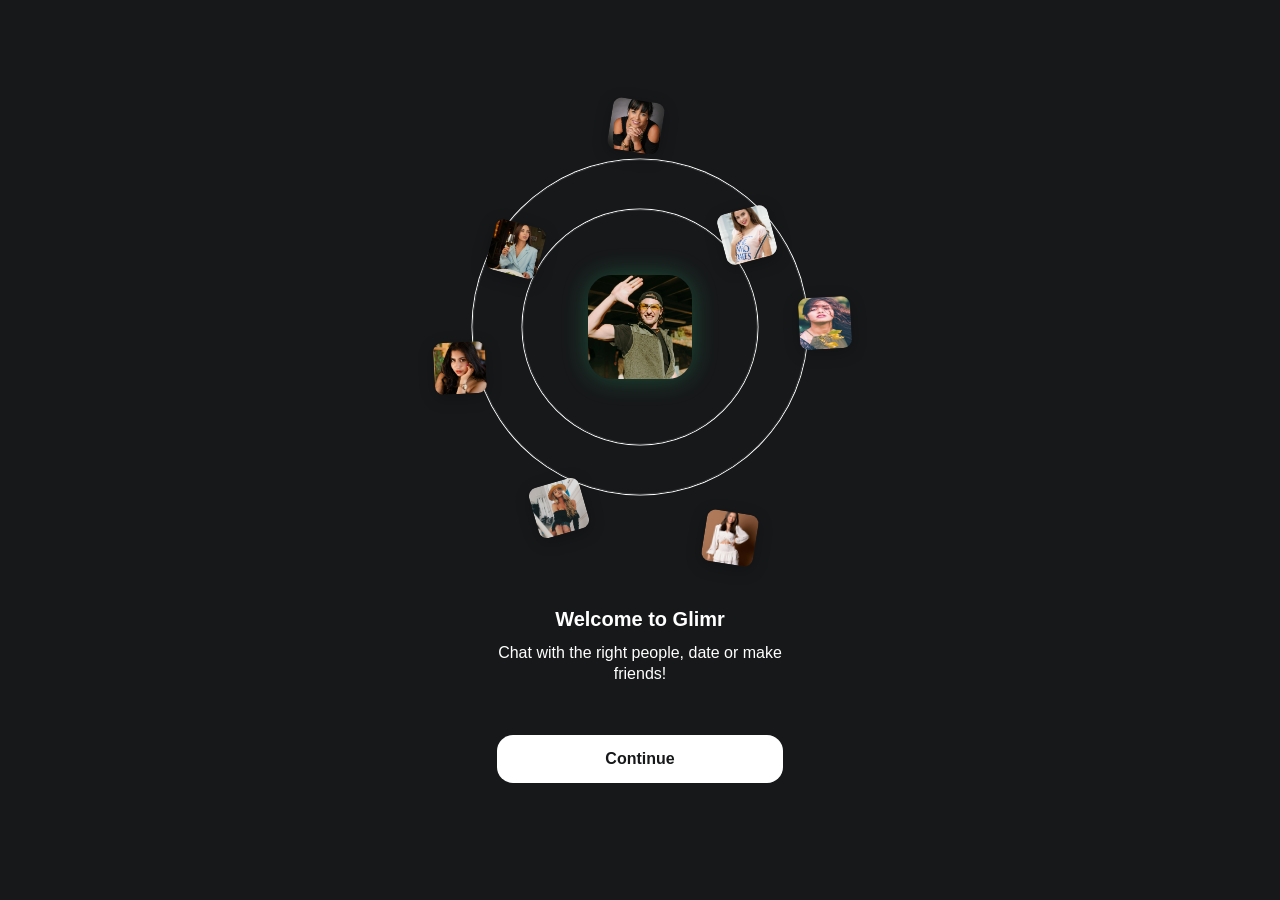
<file: index.html>
<!doctype html>
<html lang="en">
  <head>
    
    <meta charset="UTF-8" />
    <meta name="viewport" content="width=device-width, initial-scale=1.0" />
    <title>Figma Make App</title>
    
    <meta name="description" content="This web application generates HTML demos showcasing monitoring effects, ideal for developers and designers seeking to visualize and test user interactions.">
    <meta name="robots" content="noindex, nofollow">
    <link rel="icon" href="./favicon.svg">
    <meta property="og:title" content="Figma Make App">
    <meta property="og:description" content="This web application generates HTML demos showcasing monitoring effects, ideal for developers and designers seeking to visualize and test user interactions.">
    <script defer src="./assets/index-C5kAV2gY.js"></script>
    <link rel="stylesheet" href="./assets/index-ClO6j1Ow.css">
    <script defer src="./panel-shape.js"></script>
  </head>
  <body>
    
    <div id="root"></div>
    
  </body>
</html>
</file>
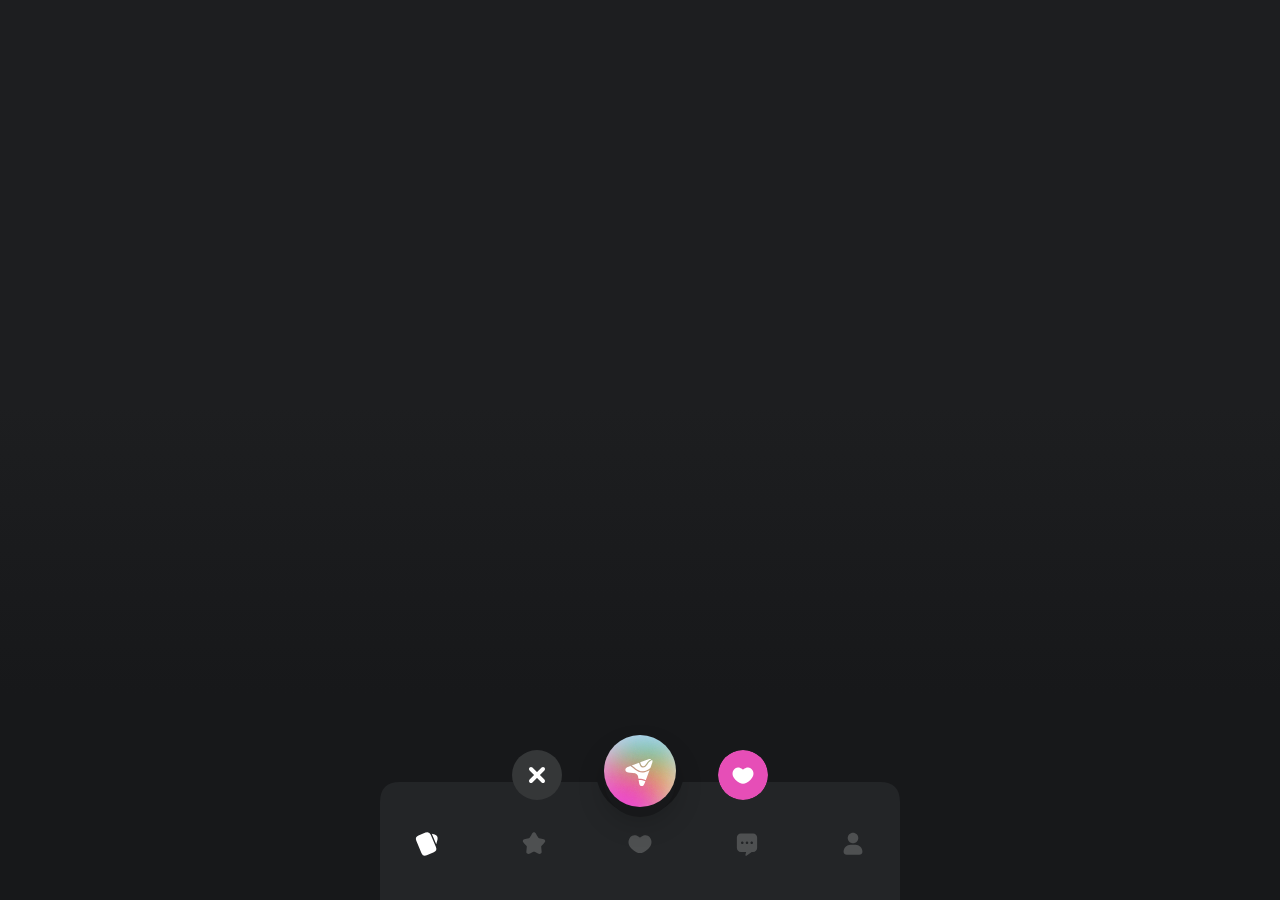
<file: bottom-panel-demo.html>
<!doctype html>
<html lang="zh-CN">
  <head>
    <meta charset="UTF-8" />
    <meta name="viewport" content="width=device-width, initial-scale=1.0" />
    <title>底部操作栏 Demo</title>
    <style>
      * {
        box-sizing: border-box;
      }

      html,
      body {
        margin: 0;
        min-width: 320px;
        min-height: 100%;
        background: #17181a;
      }

      body {
        min-height: 100dvh;
        overflow: hidden;
        font-family: Arial, sans-serif;
      }

      button {
        padding: 0;
        border: 0;
        background: none;
        cursor: pointer;
      }

      .demo {
        position: relative;
        min-height: 100dvh;
        background:
          linear-gradient(to bottom, transparent 45%, #17181a 77%),
          #1d1e20;
      }

      .bottom-area {
        --panel-height: 118px;
        --button-center-y: -11px;
        --main-button-size: 72px;
        position: absolute;
        right: 0;
        bottom: 0;
        left: 0;
        height: var(--panel-height);
      }

      .panel-shape {
        position: absolute;
        inset: 0;
        display: block;
        width: 100%;
        height: 100%;
        pointer-events: none;
      }

      .actions {
        position: absolute;
        z-index: 2;
        top: var(--button-center-y);
        left: 50%;
        display: flex;
        align-items: center;
        gap: 42px;
        transform: translate(-50%, -50%);
      }

      .action {
        display: grid;
        width: 50px;
        height: 50px;
        flex: 0 0 50px;
        place-items: center;
        border-radius: 50%;
        transition: transform 160ms ease, filter 160ms ease;
      }

      .action:hover {
        transform: translateY(-2px);
        filter: brightness(1.08);
      }

      .action:active {
        transform: scale(0.94);
      }

      .skip {
        background: #353738;
      }

      .skip img {
        width: 18px;
        height: 18px;
      }

      .primary {
        position: relative;
        overflow: hidden;
        width: var(--main-button-size);
        height: var(--main-button-size);
        flex-basis: var(--main-button-size);
        background: none;
        box-shadow: 0 10px 0 #17181a, 0 15px 28px rgba(0, 0, 0, 0.2);
      }

      .primary::before {
        content: "";
        position: absolute;
        inset: -5px -3px -26px -28px;
        background: url("./assets/f92b3.png") center / cover no-repeat;
        pointer-events: none;
      }

      .primary img {
        position: relative;
        z-index: 1;
        width: 32px;
        height: 32px;
      }

      .actions > .action:not(.primary) {
        position: relative;
        top: 4px;
      }

      .like img {
        width: 50px;
        height: 50px;
      }

      .navigation {
        position: absolute;
        z-index: 1;
        top: 49px;
        right: 34px;
        left: 34px;
        display: flex;
        justify-content: space-between;
      }

      .navigation button,
      .navigation img {
        display: block;
        width: 26px;
        height: 26px;
      }

      @media (min-width: 700px) {
        .bottom-area {
          right: 50%;
          left: 50%;
          width: min(100%, 520px);
          transform: translateX(-50%);
        }
      }
    </style>
  </head>
  <body>
    <main class="demo">
      <section class="bottom-area" aria-label="底部操作区">
        <svg class="panel-shape" aria-hidden="true" preserveAspectRatio="none">
          <path fill="#232527"></path>
        </svg>

        <div class="actions">
          <button class="action skip" aria-label="跳过">
            <img src="./assets/e4d36.svg" alt="" />
          </button>
          <button class="action primary" aria-label="超级喜欢">
            <img src="./assets/01fa2.svg" alt="" />
          </button>
          <button class="action like" aria-label="喜欢">
            <img src="./assets/d052e.svg" alt="" />
          </button>
        </div>

        <nav class="navigation" aria-label="主导航">
          <button aria-label="发现"><img src="./assets/4256b.svg" alt="" /></button>
          <button aria-label="收藏"><img src="./assets/16779.svg" alt="" /></button>
          <button aria-label="喜欢"><img src="./assets/18617.svg" alt="" /></button>
          <button aria-label="消息"><img src="./assets/d9a87.svg" alt="" /></button>
          <button aria-label="个人中心"><img src="./assets/619d9.svg" alt="" /></button>
        </nav>
      </section>
    </main>

    <script>
      const panel = document.querySelector(".bottom-area")
      const svg = document.querySelector(".panel-shape")
      const path = svg.querySelector("path")
      const button = document.querySelector(".primary")

      function drawPanel() {
        const panelRect = panel.getBoundingClientRect()
        const buttonRect = button.getBoundingClientRect()
        const width = panelRect.width
        const height = panelRect.height
        const corner = 20
        const centerX = buttonRect.left + buttonRect.width / 2 - panelRect.left
        const centerY = buttonRect.top + buttonRect.height / 2 - panelRect.top
        const radius = buttonRect.width / 2 + 8
        const halfChord = Math.sqrt(Math.max(0, radius * radius - centerY * centerY))
        const left = centerX - halfChord
        const right = centerX + halfChord

        svg.setAttribute("viewBox", `0 0 ${width} ${height}`)
        path.setAttribute(
          "d",
          [
            `M ${corner} 0`,
            `H ${left}`,
            `A ${radius} ${radius} 0 0 0 ${right} 0`,
            `H ${width - corner}`,
            `Q ${width} 0 ${width} ${corner}`,
            `V ${height}`,
            "H 0",
            `V ${corner}`,
            `Q 0 0 ${corner} 0`,
            "Z",
          ].join(" "),
        )
      }

      const resizeObserver = new ResizeObserver(drawPanel)
      resizeObserver.observe(panel)
      resizeObserver.observe(button)
      drawPanel()
    </script>
  </body>
</html>
</file>
<file: assets/index-ClO6j1Ow.css>
/*! tailwindcss v4.2.2 | MIT License | https://tailwindcss.com */
@layer properties{@supports (((-webkit-hyphens:none)) and (not (margin-trim:inline))) or ((-moz-orient:inline) and (not (color:rgb(from red r g b)))){*,:before,:after,::backdrop{--tw-rotate-x:initial;--tw-rotate-y:initial;--tw-rotate-z:initial;--tw-skew-x:initial;--tw-skew-y:initial;--tw-border-style:solid;--tw-shadow:0 0 #0000;--tw-shadow-color:initial;--tw-shadow-alpha:100%;--tw-inset-shadow:0 0 #0000;--tw-inset-shadow-color:initial;--tw-inset-shadow-alpha:100%;--tw-ring-color:initial;--tw-ring-shadow:0 0 #0000;--tw-inset-ring-color:initial;--tw-inset-ring-shadow:0 0 #0000;--tw-ring-inset:initial;--tw-ring-offset-width:0px;--tw-ring-offset-color:#fff;--tw-ring-offset-shadow:0 0 #0000;--tw-blur:initial;--tw-brightness:initial;--tw-contrast:initial;--tw-grayscale:initial;--tw-hue-rotate:initial;--tw-invert:initial;--tw-opacity:initial;--tw-saturate:initial;--tw-sepia:initial;--tw-drop-shadow:initial;--tw-drop-shadow-color:initial;--tw-drop-shadow-alpha:100%;--tw-drop-shadow-size:initial}}}@layer theme{:root,:host{--font-sans:ui-sans-serif, system-ui, sans-serif, "Apple Color Emoji", "Segoe UI Emoji", "Segoe UI Symbol", "Noto Color Emoji";--font-mono:ui-monospace, SFMono-Regular, Menlo, Monaco, Consolas, "Liberation Mono", "Courier New", monospace;--spacing:.25rem;--default-transition-duration:.15s;--default-transition-timing-function:cubic-bezier(.4, 0, .2, 1);--default-font-family:var(--font-sans);--default-mono-font-family:var(--font-mono)}}@layer base{*,:after,:before,::backdrop{box-sizing:border-box;border:0 solid;margin:0;padding:0}::file-selector-button{box-sizing:border-box;border:0 solid;margin:0;padding:0}html,:host{-webkit-text-size-adjust:100%;tab-size:4;line-height:1.5;font-family:var(--default-font-family,ui-sans-serif, system-ui, sans-serif, "Apple Color Emoji", "Segoe UI Emoji", "Segoe UI Symbol", "Noto Color Emoji");font-feature-settings:var(--default-font-feature-settings,normal);font-variation-settings:var(--default-font-variation-settings,normal);-webkit-tap-highlight-color:transparent}hr{height:0;color:inherit;border-top-width:1px}abbr:where([title]){-webkit-text-decoration:underline dotted;text-decoration:underline dotted}h1,h2,h3,h4,h5,h6{font-size:inherit;font-weight:inherit}a{color:inherit;-webkit-text-decoration:inherit;-webkit-text-decoration:inherit;-webkit-text-decoration:inherit;-webkit-text-decoration:inherit;text-decoration:inherit}b,strong{font-weight:bolder}code,kbd,samp,pre{font-family:var(--default-mono-font-family,ui-monospace, SFMono-Regular, Menlo, Monaco, Consolas, "Liberation Mono", "Courier New", monospace);font-feature-settings:var(--default-mono-font-feature-settings,normal);font-variation-settings:var(--default-mono-font-variation-settings,normal);font-size:1em}small{font-size:80%}sub,sup{vertical-align:baseline;font-size:75%;line-height:0;position:relative}sub{bottom:-.25em}sup{top:-.5em}table{text-indent:0;border-color:inherit;border-collapse:collapse}:-moz-focusring{outline:auto}progress{vertical-align:baseline}summary{display:list-item}ol,ul,menu{list-style:none}img,svg,video,canvas,audio,iframe,embed,object{vertical-align:middle;display:block}img,video{max-width:100%;height:auto}button,input,select,optgroup,textarea{font:inherit;font-feature-settings:inherit;font-variation-settings:inherit;letter-spacing:inherit;color:inherit;opacity:1;background-color:#0000;border-radius:0}::file-selector-button{font:inherit;font-feature-settings:inherit;font-variation-settings:inherit;letter-spacing:inherit;color:inherit;opacity:1;background-color:#0000;border-radius:0}:where(select:is([multiple],[size])) optgroup{font-weight:bolder}:where(select:is([multiple],[size])) optgroup option{padding-inline-start:20px}::file-selector-button{margin-inline-end:4px}::placeholder{opacity:1}@supports (not ((-webkit-appearance:-apple-pay-button))) or (contain-intrinsic-size:1px){::placeholder{color:currentColor}@supports (color:color-mix(in lab, red, red)){::placeholder{color:color-mix(in oklab, currentcolor 50%, transparent)}}}textarea{resize:vertical}::-webkit-search-decoration{-webkit-appearance:none}::-webkit-date-and-time-value{min-height:1lh;text-align:inherit}::-webkit-datetime-edit{display:inline-flex}::-webkit-datetime-edit-fields-wrapper{padding:0}::-webkit-datetime-edit{padding-block:0}::-webkit-datetime-edit-year-field{padding-block:0}::-webkit-datetime-edit-month-field{padding-block:0}::-webkit-datetime-edit-day-field{padding-block:0}::-webkit-datetime-edit-hour-field{padding-block:0}::-webkit-datetime-edit-minute-field{padding-block:0}::-webkit-datetime-edit-second-field{padding-block:0}::-webkit-datetime-edit-millisecond-field{padding-block:0}::-webkit-datetime-edit-meridiem-field{padding-block:0}::-webkit-calendar-picker-indicator{line-height:1}:-moz-ui-invalid{box-shadow:none}button,input:where([type=button],[type=reset],[type=submit]){appearance:button}::file-selector-button{appearance:button}::-webkit-inner-spin-button{height:auto}::-webkit-outer-spin-button{height:auto}[hidden]:where(:not([hidden=until-found])){display:none!important}:root{color:#fff;background:#17181a;font-family:Montserrat\:Medium,Montserrat,Arial,sans-serif}body{min-width:320px;min-height:100dvh;overflow:hidden}button{cursor:pointer}button:focus-visible,input:focus-visible{outline-offset:3px;outline:2px solid #2cdf89}label:has(input:focus-visible){outline-offset:3px;outline:2px solid #2cdf89}}@layer components;@layer utilities{.visible{visibility:visible}.fixed{position:fixed}.start{inset-inline-start:var(--spacing)}.flex{display:flex}.grid{display:grid}.hidden{display:none}.inline{display:inline}.transform{transform:var(--tw-rotate-x,) var(--tw-rotate-y,) var(--tw-rotate-z,) var(--tw-skew-x,) var(--tw-skew-y,)}.items-center{align-items:center}.gap-2{gap:calc(var(--spacing) * 2)}.border{border-style:var(--tw-border-style);border-width:1px}.ring{--tw-ring-shadow:var(--tw-ring-inset,) 0 0 0 calc(1px + var(--tw-ring-offset-width)) var(--tw-ring-color,currentcolor);box-shadow:var(--tw-inset-shadow), var(--tw-inset-ring-shadow), var(--tw-ring-offset-shadow), var(--tw-ring-shadow), var(--tw-shadow)}.filter{filter:var(--tw-blur,) var(--tw-brightness,) var(--tw-contrast,) var(--tw-grayscale,) var(--tw-hue-rotate,) var(--tw-invert,) var(--tw-saturate,) var(--tw-sepia,) var(--tw-drop-shadow,)}.transition{transition-property:color,background-color,border-color,outline-color,text-decoration-color,fill,stroke,--tw-gradient-from,--tw-gradient-via,--tw-gradient-to,opacity,box-shadow,transform,translate,scale,rotate,filter,-webkit-backdrop-filter,backdrop-filter,display,content-visibility,overlay,pointer-events;transition-timing-function:var(--tw-ease,var(--default-transition-timing-function));transition-duration:var(--tw-duration,var(--default-transition-duration))}}@font-face{font-family:Montserrat\:Bold;src:url(https://static.figma.com/font/Montserrat_wght__2)format("woff2");font-style:normal;font-weight:700}@font-face{font-family:Montserrat\:ExtraBold;src:url(https://static.figma.com/font/Montserrat_wght__2)format("woff2");font-style:normal;font-weight:800}@font-face{font-family:Montserrat\:Medium;src:url(https://static.figma.com/font/Montserrat_wght__2)format("woff2");font-style:normal;font-weight:500}@font-face{font-family:Montserrat\:SemiBold;src:url(https://static.figma.com/font/Montserrat_wght__2)format("woff2");font-style:normal;font-weight:600}@font-face{font-family:Montserrat\:Regular;src:url(https://static.figma.com/font/Montserrat_wght__2)format("woff2");font-style:normal;font-weight:400}.app-shell{background:#17181a;min-height:100dvh;position:relative}.demo-stage{width:100%;min-height:100dvh;position:relative;overflow:hidden}.screen{background:#17181a;width:100%;min-height:100dvh;position:relative;overflow:hidden}.screen h1{font-family:Montserrat\:ExtraBold,Montserrat,sans-serif;font-weight:800}.primary-btn{color:#17181a;background:#fff;border-radius:16px;width:100%;height:48px;font-family:Montserrat\:Bold,Montserrat,sans-serif;font-size:16px;font-weight:700;transition:transform .2s,opacity .2s,background .2s}.primary-btn:hover:not(:disabled){transform:translateY(-2px)}.primary-btn:active:not(:disabled){transform:scale(.98)}.primary-btn:disabled{color:#4e5051;cursor:default;background:#353738}.primary-btn.dark{color:#6e7173;background:0 0;border:1px solid #6e7173}.back-button{z-index:50;color:#fff;background:#00000059;border-radius:50%;place-items:center;width:36px;height:36px;font-size:30px;display:grid;position:fixed;top:20px;left:18px}.progress-dots{z-index:2;gap:9px;display:flex;position:absolute;top:60px;left:50%;transform:translate(-50%)}.progress-dots span{border:2px solid #56585a;border-radius:50%;width:7px;height:7px}.progress-dots .active{background:#fff;border-color:#fff}.welcome{flex-direction:column;align-items:center;padding:clamp(56px,10vh,92px) 24px 13vh;display:flex}.orbit{flex:1;width:min(92vw,430px);height:min(52vh,430px);position:relative}.ring{border:1px solid #353738;border-radius:50%;position:absolute;top:48%;left:50%;transform:translate(-50%,-50%)}.ring-one{width:235px;height:235px}.ring-two{width:335px;height:335px}.hero-face{z-index:3;border-radius:24px;width:104px;height:104px;position:absolute;top:48%;left:50%;overflow:hidden;transform:translate(-50%,-50%);box-shadow:0 0 26px #2cdf8947}.hero-face img{object-fit:cover;width:100%;height:100%}.face{z-index:4;object-fit:cover;border-radius:9px;width:52px;height:52px;position:absolute;box-shadow:0 4px 15px #00000040}.face-a{top:2%;left:43%;transform:rotate(9deg)}.face-b{top:27%;left:15%;transform:rotate(15deg)}.face-c{top:24%;right:19%;transform:rotate(-15deg)}.face-d{top:51%;left:2%;transform:rotate(-3deg)}.face-e{top:42%;right:1%;transform:rotate(-3deg)}.face-f{bottom:10%;left:25%;transform:rotate(-16deg)}.face-g{bottom:4%;right:23%;transform:rotate(9deg)}.welcome-copy{text-align:center;margin:20px 0 50px}.welcome-copy h1{margin-bottom:8px;font-family:Montserrat\:Bold,Montserrat,sans-serif;font-size:20px}.welcome-copy p{max-width:310px;margin:auto;font-size:16px;line-height:1.35}.welcome>.primary-btn{max-width:286px}.form-screen{padding:0 24px}.form-main{flex-direction:column;min-height:calc(100dvh - 290px);padding-top:19.5vh;display:flex}.form-main h1{margin-bottom:20px;font-size:22px;line-height:1.2}.phone-field{color:#4e5051;background:#232527;border:2px solid #353738;border-radius:16px;align-items:center;height:62px;font-family:Montserrat\:Bold;font-size:19px;display:flex;overflow:hidden}.phone-field.filled{color:#fff;letter-spacing:1px}.country{color:#fff;letter-spacing:0;background:#353738;border-radius:10px;align-items:center;height:50px;margin-left:4px;padding:0 11px;font-family:Montserrat\:SemiBold;font-size:17px;display:grid}.caret{background:#fff;width:2px;height:24px;margin:0 20px 0 14px;animation:1s infinite blink}.form-main .primary-btn{margin-top:auto;margin-bottom:22px}.number-pad{background:#1f1f20fa;grid-template-columns:repeat(3,1fr);gap:7px 5px;width:100%;height:290px;padding:6px 6px 79px;display:grid;position:absolute;bottom:0;left:0}.number-pad button{color:#fff;background:#6f6f70;border-radius:5px;min-height:46px;font-family:system-ui,sans-serif;position:relative;box-shadow:0 1px #000}.number-pad b{font-size:25px;font-weight:400;line-height:25px;display:block}.number-pad span{letter-spacing:2px;font-size:10px;font-weight:700;display:block}.number-pad .delete-key{box-shadow:none;background:0 0;font-size:27px}.verification-copy{text-align:center;padding-top:16vh}.verification-copy p{font-size:16px}.verification-copy h1{margin-top:7px;font-size:22px}.verification-copy span{font-size:16px}.code-field{background:#232527;border:2px solid #353738;border-radius:16px;justify-content:space-around;align-items:center;width:134px;height:62px;margin:62px auto 0;padding:0 16px;display:flex}.code-field span{color:#0000;background:#55585a;border-radius:50%;width:6px;height:6px}.code-field .entered{color:#fff;background:0 0;width:16px;height:26px;font-family:Montserrat\:Bold;font-size:20px}.resend{height:48px;font-family:Montserrat\:Bold;font-weight:700;position:absolute;bottom:312px;left:50%;transform:translate(-50%)}.gender-panel{padding-top:24vh}.gender-panel h1{max-width:342px;margin:0 auto 20px;font-size:22px}.gender-option{color:#fff;text-align:left;border:1px solid #353738;border-radius:16px;align-items:center;gap:18px;width:100%;max-width:520px;height:62px;margin:0 auto 16px;padding:0 16px 0 24px;display:flex;position:relative}.gender-option.selected:before{content:"";-webkit-mask-composite:xor;-webkit-mask-source-type:auto,auto;-webkit-mask-composite:xor;-webkit-mask-source-type:auto,auto;background:linear-gradient(95deg,#d9d924,#e42188);border-radius:16px;padding:1px;position:absolute;inset:-1px;-webkit-mask-image:linear-gradient(#000 0 0),linear-gradient(#000 0 0);mask-image:linear-gradient(#000 0 0),linear-gradient(#000 0 0);-webkit-mask-position:0 0,0 0;mask-position:0 0,0 0;-webkit-mask-size:auto,auto;mask-size:auto,auto;-webkit-mask-repeat:repeat,repeat;mask-repeat:repeat,repeat;-webkit-mask-clip:content-box,border-box;mask-clip:content-box,border-box;-webkit-mask-origin:content-box,border-box;mask-origin:content-box,border-box;-webkit-mask-composite:xor;mask-composite:exclude;-webkit-mask-source-type:auto,auto;mask-mode:match-source,match-source}.gender-symbol{flex:0 0 24px;place-items:center;width:24px;height:32px;display:grid}.gender-symbol svg{fill:none;stroke:#fff;stroke-linecap:round;stroke-linejoin:round;stroke-width:2.2px;width:32px;height:32px;overflow:visible}.gender-option b{flex:1;font-family:Montserrat\:Bold}.radio{border:2px solid #4e5051;border-radius:50%;flex:0 0 20px;place-items:center;width:20px;height:20px;transition:border-color .2s,background .2s,transform .2s;display:grid}.selected .radio{color:#232527;background:#fff;border-color:#fff}.selected .radio svg{fill:none;stroke:#232527;stroke-linecap:round;stroke-linejoin:round;stroke-width:2.6px;width:16px;height:16px}.gender-option:active .radio{transform:scale(.9)}.bottom-copy{text-align:center;position:absolute;bottom:7vh;left:24px;right:24px}.bottom-copy p{color:#9fa1a3;font-size:14px;line-height:1.35}.bottom-copy button,.floating-continue{margin-top:35px;font-family:Montserrat\:Bold;font-size:16px;font-weight:700}.text-continue{isolation:isolate;color:#fff;background:0 0;border:0;border-radius:16px;place-items:center;width:100%;height:48px;margin-top:30px;line-height:1;transition:transform .16s,text-shadow .2s;display:grid;position:relative;overflow:hidden}.text-continue:before{content:"";z-index:-1;border-radius:inherit;opacity:0;background:linear-gradient(105deg,#ffffff1f,#0000 42%),linear-gradient(100deg,#df72b6 0%,#ef769b 50%,#f2c875 100%);transition:opacity .2s,transform .2s;position:absolute;inset:0;transform:scale(.94);box-shadow:inset 0 1px #fff3,0 8px 24px #e14b8b2e}.text-continue:hover:before,.text-continue:focus-visible:before,.text-continue:active:before{opacity:1;transform:scale(1)}.text-continue:hover,.text-continue:focus-visible{text-shadow:0 1px 8px #5014322e}.text-continue:focus-visible{outline-offset:3px;outline:2px solid #ffffffd9}.text-continue:active{transform:scale(.98)}.name-panel{padding-top:20vh}.name-panel h1{margin-bottom:20px;font-size:22px}.name-panel input{color:#fff;caret-color:#fff;background:#232527;border:2px solid #353738;border-radius:16px;width:100%;height:62px;padding:0 14px;font-family:Montserrat\:Bold;font-size:18px}.toast{color:#121315;text-align:center;background:#fff;border-radius:8px;width:226px;margin:34px auto 0;padding:8px 12px;font-family:Montserrat\:SemiBold;font-size:15px;line-height:1.05}.floating-continue{z-index:2;margin:0;position:absolute;bottom:43%;left:50%;transform:translate(-50%)}.floating-continue:disabled{opacity:.4}.keyboard-hint{color:#fff;background:#313132;width:100%;height:40%;padding:10px 4px 34px;font-family:system-ui;position:absolute;bottom:0;left:0}.keyboard-hint>div{justify-content:space-around;align-items:center;height:34px;font-size:16px;display:flex}.keyboard-hint>div span{background:#636366;width:1px;height:25px}.keyboard-hint p{justify-content:center;gap:6px;margin:7px 0;display:flex}.keyboard-hint i{background:#6f6f70;border-radius:5px;place-items:center;width:calc(10% - 6px);height:42px;font-size:25px;font-style:normal;display:grid}.keyboard-hint .wide{background:#4b4b4c;width:24%;font-size:15px}.keyboard-hint .space{width:49%;font-size:15px}.photo-screen{text-align:center;padding-top:19vh}.photo-screen h1{font-size:22px}.photo-drop{background:#232527;border:2px solid #65df91;border-radius:24px;place-items:center;width:204px;height:266px;margin:36px auto 0;display:grid;position:relative;overflow:hidden;box-shadow:inset 0 0 0 1px #65df911f}.photo-drop:before{content:"";z-index:1;pointer-events:none;border:1px dashed #3b3d3f;border-radius:19px;position:absolute;inset:7px}.photo-drop:after{content:"";opacity:.08;pointer-events:none;background:url(./1d08e.png) 50%/cover no-repeat;position:absolute;inset:0}.photo-drop>.upload-icon{z-index:2;background:#17181a;border-radius:50%;place-items:center;width:52px;height:52px;display:grid;position:relative}.upload-icon img{width:31.2px;height:31.2px}.photo-drop input{opacity:0;width:1px;height:1px;position:absolute}.photo-drop>.uploaded-photo{z-index:2;object-fit:cover;object-position:center;width:100%;height:100%;position:relative}.photo-examples{justify-content:center;gap:14px;margin-top:clamp(40px,10vh,120px);display:flex}.photo-examples>div{position:relative}.photo-examples span{aspect-ratio:43/45;background:#232527;border:2px solid #2cdf89;border-radius:12px;width:86px;display:block;overflow:hidden}.photo-examples>div:last-child span{border-color:#e42139}.photo-examples img{object-fit:cover;image-rendering:auto;backface-visibility:hidden;width:100%;height:100%;display:block}.photo-examples .portrait-example{object-position:50% 35%}.photo-examples .wide-example{object-position:50% 48%}.photo-examples b,.bad-examples b{color:#fff;border-radius:50%;place-items:center;width:24px;height:24px;display:grid;position:absolute;bottom:-11px;left:50%;transform:translate(-50%)}.good{background:#14df8b}.bad,.bad-examples b{background:#f52245}.face-note{color:#6e7173;margin-top:19px;font-family:Montserrat\:SemiBold;font-size:14px}.guide-link{margin-top:22px;font-family:Montserrat\:SemiBold;font-size:14px}.guide-link span{vertical-align:-2px;margin-left:6px;font-size:24px}.photo-done{position:absolute;bottom:26px;left:24px;right:24px}.guide-overlay{z-index:80;position:fixed;inset:0}.guide-backdrop{filter:saturate(1.3);background:url(./ed46a.png) 50%/cover,linear-gradient(140deg,#932fff,#ff3b8d,#e9dc43);position:absolute;inset:0}.guide-backdrop:after{content:"";opacity:.72;background:url(./1d08e.png) 50%/cover;position:absolute;inset:0}.guide-sheet{background:#17181a;border-radius:20px 20px 0 0;padding:33px 24px 64px;position:absolute;bottom:0;left:0;right:0}.sheet-handle{background:#fff6;border-radius:5px;width:36px;height:4px;position:absolute;top:7px;left:50%;transform:translate(-50%)}.guide-sheet h2{color:#c1c3c6;max-width:360px;margin:0 auto 15px;font-family:Montserrat\:SemiBold;font-size:16px}.bad-examples{grid-template-columns:repeat(3,1fr);gap:14px;max-width:420px;margin:auto auto 60px;display:grid}.bad-examples span{border:2px solid #e42139;border-radius:12px;height:118px;display:block;position:relative}.bad-examples img{object-fit:cover;border-radius:10px;width:100%;height:100%}.bad-examples p{color:#6e7173;text-align:center;white-space:nowrap;margin-top:18px;font-family:Montserrat\:SemiBold;font-size:12px}.guide-sheet>.primary-btn{max-width:500px;margin:auto;display:block}.permission-screen{place-items:center;display:grid}.permission-bg,.permission-noise{object-fit:cover;width:100%;height:100%;position:absolute;inset:0}.permission-noise{opacity:.9}.permission-card{text-align:center;background:#121315;border-radius:16px;width:min(82vw,420px);padding:24px 16px;position:relative;box-shadow:0 16px 50px #0006}.permission-card>img{width:25px;height:25px;margin:auto}.permission-card h2{margin-top:16px;font-family:Montserrat\:Bold;font-size:16px}.permission-card p{color:#c1c3c6;margin:8px 0 32px;font-size:15px;line-height:1.2}.permission-card .primary-btn+.primary-btn{margin-top:8px}.profile-screen{background:#232527;transition:opacity .3s,transform .3s}.profile-photo{object-fit:cover;object-position:50% 34%;width:100%;height:81.5vh;position:absolute;inset:0 0 auto}.story-bars{gap:4px;display:flex;position:absolute;top:54px;left:24px;right:24px}.story-bars span{background:#ffffff40;border-radius:3px;flex:1;height:3px}.story-bars .active{background:#fff}.active-pill{background:#00000080;border-radius:19px;padding:6px 9px;font-family:Montserrat\:SemiBold;font-size:14px;position:absolute;top:73px;left:16px}.more{background:#00000073;border-radius:50%;width:30px;height:30px;position:absolute;top:72px;right:16px}.profile-gradient{background:linear-gradient(#0000,#17181a);height:190px;position:absolute;top:calc(81.5vh - 190px);left:0;right:0}.profile-info{position:absolute;bottom:20.5vh;left:16px}.tags{gap:24px;margin-bottom:8px;font-size:16px;display:flex}.profile-info h1{font-family:Montserrat\:SemiBold;font-size:clamp(26px,7vw,34px);font-weight:600}.profile-info>p{color:#9fa1a3;margin-top:3px;font-size:13px}.reaction-row{z-index:5;align-items:center;gap:52px;display:flex;position:absolute;bottom:89px;left:50%;transform:translate(-50%)}.reaction-row button{flex:0 0 50px;place-items:center;width:50px;height:50px;transition:transform .18s,filter .18s;display:grid}.reaction-row button:hover{filter:brightness(1.08);transform:translateY(-3px)}.reaction-row button:active{transform:scale(.92)}.nope-btn{background:#353738;border-radius:50%}.nope-btn img{width:18px;height:18px}.reaction-row .super-btn{background:radial-gradient(circle at 76% 26%,#ffe782e6,#0000 34%),radial-gradient(circle at 28% 73%,#ef3eae,#0000 51%),linear-gradient(145deg,#8fdcf0 4%,#a9d6bd 38%,#f78fa0 70%,#e938b0 100%);border-radius:50%;flex-basis:72px;width:72px;height:72px;box-shadow:0 10px #17181a,0 15px 28px #0003}.super-btn img{width:32px;height:32px}.like-btn{border-radius:50%}.like-btn img{width:50px;height:50px}.tabbar{background:#232527;border-radius:20px 20px 0 0;justify-content:space-between;align-items:flex-start;height:118px;padding:49px 34px 0;display:flex;position:absolute;bottom:0;left:0;right:0;}.tabbar button{place-items:center;width:26px;height:26px;transition:transform .18s,opacity .18s;display:grid}.tabbar button:hover{opacity:.8;transform:translateY(-2px)}.tabbar img{width:26px;height:26px}.match-toast{z-index:15;text-align:center;-webkit-backdrop-filter:blur(10px);backdrop-filter:blur(10px);background:#121315f0;border-radius:18px;flex-direction:column;gap:18px;width:min(82vw,360px);padding:28px;display:flex;position:absolute;top:50%;left:50%;transform:translate(-50%,-50%)}.match-toast b{font-family:Montserrat\:Bold;font-size:20px}.match-toast button{color:#17181a;background:#fff;border-radius:14px;height:44px;font-family:Montserrat\:Bold}@keyframes blink{50%{opacity:0}}@media (width>=700px){.screen{padding-left:max(8vw,60px);padding-right:max(8vw,60px)}.form-main,.gender-panel,.name-panel{width:min(560px,60vw);margin:auto}.keyboard-screen .number-pad,.keyboard-hint{width:42vw;left:auto;right:0}.keyboard-screen .form-main{min-height:100dvh;margin-left:4vw}.verification-copy,.code-field,.resend{transform:translate(-20vw)}.resend{left:50%}.photo-drop{width:250px;height:330px}.photo-screen{padding-top:12vh}.photo-examples{margin-top:4vh}.profile-photo{width:58%;height:100%;right:auto}.profile-gradient{background:linear-gradient(90deg,#0000,#17181a);width:30%;height:100%;top:0;bottom:0;left:34%}.profile-info{width:33%;bottom:42%;left:auto;right:7vw}.reaction-row{bottom:27%;left:auto;right:15vw;transform:none}.story-bars{right:44%}.tabbar{left:58%}.active-pill{left:3vw}}@media (height<=720px){.welcome{padding-bottom:5vh}.welcome-copy{margin:8px 0 22px}.photo-screen{padding-top:13vh}.photo-drop{height:220px}.photo-examples{margin-top:25px}.face-note{margin-top:15px}.guide-link{margin-top:12px}}@property --tw-rotate-x{syntax:"*";inherits:false}@property --tw-rotate-y{syntax:"*";inherits:false}@property --tw-rotate-z{syntax:"*";inherits:false}@property --tw-skew-x{syntax:"*";inherits:false}@property --tw-skew-y{syntax:"*";inherits:false}@property --tw-border-style{syntax:"*";inherits:false;initial-value:solid}@property --tw-shadow{syntax:"*";inherits:false;initial-value:0 0 #0000}@property --tw-shadow-color{syntax:"*";inherits:false}@property --tw-shadow-alpha{syntax:"<percentage>";inherits:false;initial-value:100%}@property --tw-inset-shadow{syntax:"*";inherits:false;initial-value:0 0 #0000}@property --tw-inset-shadow-color{syntax:"*";inherits:false}@property --tw-inset-shadow-alpha{syntax:"<percentage>";inherits:false;initial-value:100%}@property --tw-ring-color{syntax:"*";inherits:false}@property --tw-ring-shadow{syntax:"*";inherits:false;initial-value:0 0 #0000}@property --tw-inset-ring-color{syntax:"*";inherits:false}@property --tw-inset-ring-shadow{syntax:"*";inherits:false;initial-value:0 0 #0000}@property --tw-ring-inset{syntax:"*";inherits:false}@property --tw-ring-offset-width{syntax:"<length>";inherits:false;initial-value:0}@property --tw-ring-offset-color{syntax:"*";inherits:false;initial-value:#fff}@property --tw-ring-offset-shadow{syntax:"*";inherits:false;initial-value:0 0 #0000}@property --tw-blur{syntax:"*";inherits:false}@property --tw-brightness{syntax:"*";inherits:false}@property --tw-contrast{syntax:"*";inherits:false}@property --tw-grayscale{syntax:"*";inherits:false}@property --tw-hue-rotate{syntax:"*";inherits:false}@property --tw-invert{syntax:"*";inherits:false}@property --tw-opacity{syntax:"*";inherits:false}@property --tw-saturate{syntax:"*";inherits:false}@property --tw-sepia{syntax:"*";inherits:false}@property --tw-drop-shadow{syntax:"*";inherits:false}@property --tw-drop-shadow-color{syntax:"*";inherits:false}@property --tw-drop-shadow-alpha{syntax:"<percentage>";inherits:false;initial-value:100%}@property --tw-drop-shadow-size{syntax:"*";inherits:false}
</file>
